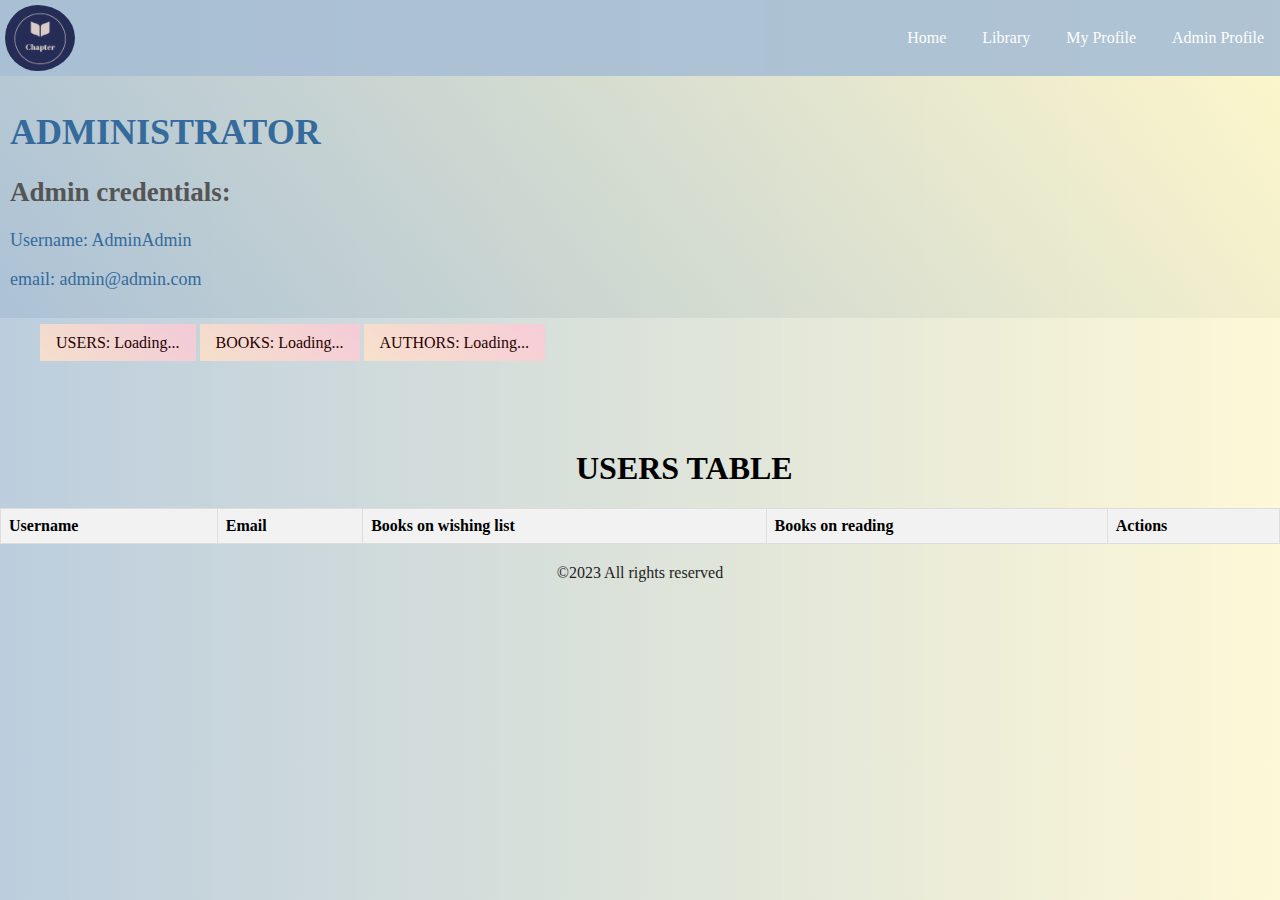
<file: admin.html>
<!DOCTYPE html>
<html lang="en">

<head>
    <meta charset="UTF-8">
    <meta name="viewport" content="width=device-width, initial-scale=1.0">

    <link rel="stylesheet" href="./assets/style/custom.css">
    <link rel="stylesheet" href="./assets/style/library.css">
</head>
    <body class="HomePage">
        <nav>
            <img src="./assets/images/chapter3.png">
    
            <ul id = "navbar">
                <li id="homeLink"><a href="index.html">Home</a> </li>
                <li><a href="library.html">Library</a></li>
                <li id="userProfileLink"><a href="myProfile.html">My Profile</a></li>
                <li id="adminProfileLink"><a href="admin.html">Admin Profile</a></li>
                <li id="authLink"></li>
    
            </ul>
        </nav>
<div class="admcred">
    <h1>ADMINISTRATOR</h1>
    <h2>Admin credentials:</h2>
    <p>Username: AdminAdmin</p>
    <p>email: admin@admin.com</p>
</div>

<div class="stats">
    <ul>
        <li id="usersCount">USERS: Loading...</li>
        <li id="booksCount">BOOKS: Loading...</li>
        <li id="authorsCount">AUTHORS: Loading...</li>
    </ul>
</div>

<div class="usertable">
    <h1>USERS TABLE</h1>
    <table id="usersTbl">
        <thead>
            <tr>
                <th>Username</th>
                <th>Email</th>
                <th>Books on wishing list</th>
                <th>Books on reading</th>
                <th>Actions</th>
            </tr>
        </thead>

        
        <tbody>
            <!-- Your dynamic data will be inserted here -->
            
            <!-- Add more rows as needed -->
        </tbody>
    </table>
     <!-- START: Modals -->

    <!-- Inside the body tag, but outside of other tags -->
    <div id="editModal" class="modal">
        <div class="modal-content">
            <div class="header-container">
                <h5>Edit Order</h5>
                <span id="closeEditModalSpn" class="close">&times;</span>
            </div>
            
            <form id="userForm">
                <div>
                    <label for="username">Username</label>
                    <input type="text" id="username" name="username" placeholder="Username">
                    <span id="userNameSpn"></span>
                </div>
        
                <div>
                    <label for="email">Email address</label>
                    <input type="email" id="email" name="email" placeholder="User's email address">
                    <span id="emailSpn"></span>
                </div>
        
                <div>
                    <button id="updateBtn">Update</button>
                </div>
            </form>
        </div>
    </div>

    <!-- Inside the body tag, but outside of other tags -->
    <div id="removeModal" class="modal">
        <div class="modal-content">
            <!-- <h2 id="remove-username"></h2> -->
            <p>Are you sure you want to remove this user?</p>
            <p>
                <button type="button" id="cancelRemoveBtn">Cancel</button>
                <button type="button" id="confirmBtn">Confirm</button>
            </p>
        </div>
    </div>

    <!-- END: Modals -->
</div>


    <footer>
        <span>&copy;2023 All rights reserved</span>

    </footer>
    <script src="https://cdnjs.cloudflare.com/ajax/libs/jquery/3.7.1/jquery.min.js"
        integrity="sha512-v2CJ7UaYy4JwqLDIrZUI/4hqeoQieOmAZNXBeQyjo21dadnwR+8ZaIJVT8EE2iyI61OV8e6M8PP2/4hpQINQ/g=="
        crossorigin="anonymous" referrerpolicy="no-referrer"></script>
   
        <!-- <script src="Assets/scripts/adminshow.js"></script> -->
        <script src="assets/scripts/admin.js"></script>
        <script src = "assets/scripts/authentication.js"></script>

</body>


</html>
</file>
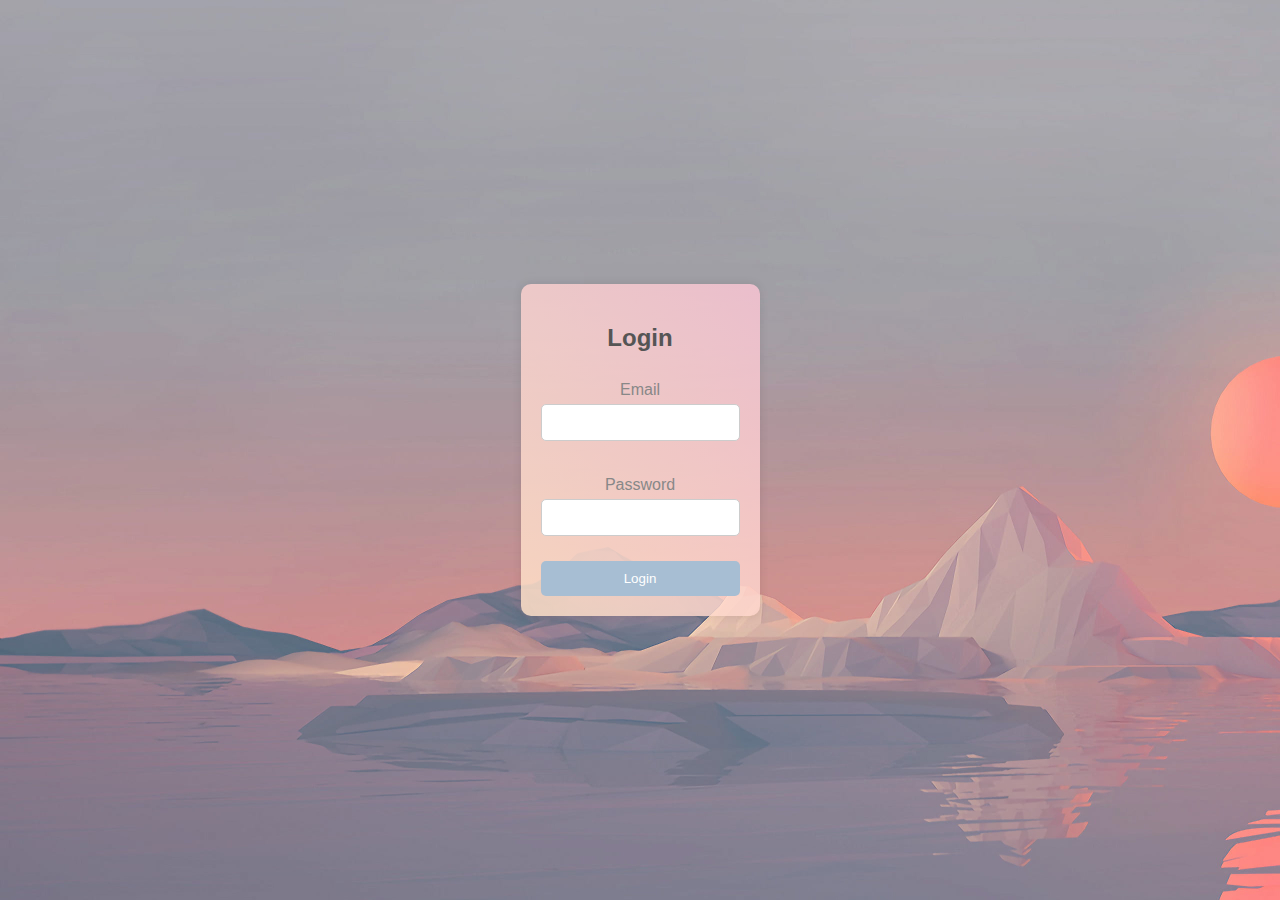
<file: login.html>
<!DOCTYPE html>
<html lang="en">

<head>
    <meta charset="UTF-8">
    <meta name="viewport" content="">
    <link rel="stylesheet" href="./assets/style/custom.css">
</head>

<body class="loginpage">
    <div class="login-container">
        <h2>Login</h2>
        <form id="loginForm">
            <label for="username">Email</label>
            <input type="text" id="username" name="username" required>
            <span id="usernameSpn"></span>

            <label for="password">Password</label>
            <input type="password" id="password" name="password" required>
            <span id="passwordSpn"></span>

            <button type="submit" id="loginBtn">Login</button>



        </form>
    </div>

    <script src="https://cdnjs.cloudflare.com/ajax/libs/jquery/3.7.1/jquery.min.js"
        integrity="sha512-v2CJ7UaYy4JwqLDIrZUI/4hqeoQieOmAZNXBeQyjo21dadnwR+8ZaIJVT8EE2iyI61OV8e6M8PP2/4hpQINQ/g=="
        crossorigin="anonymous" referrerpolicy="no-referrer"></script>
    <script src="assets/scripts/authentication.js"> </script>
</body>

</html>
</file>
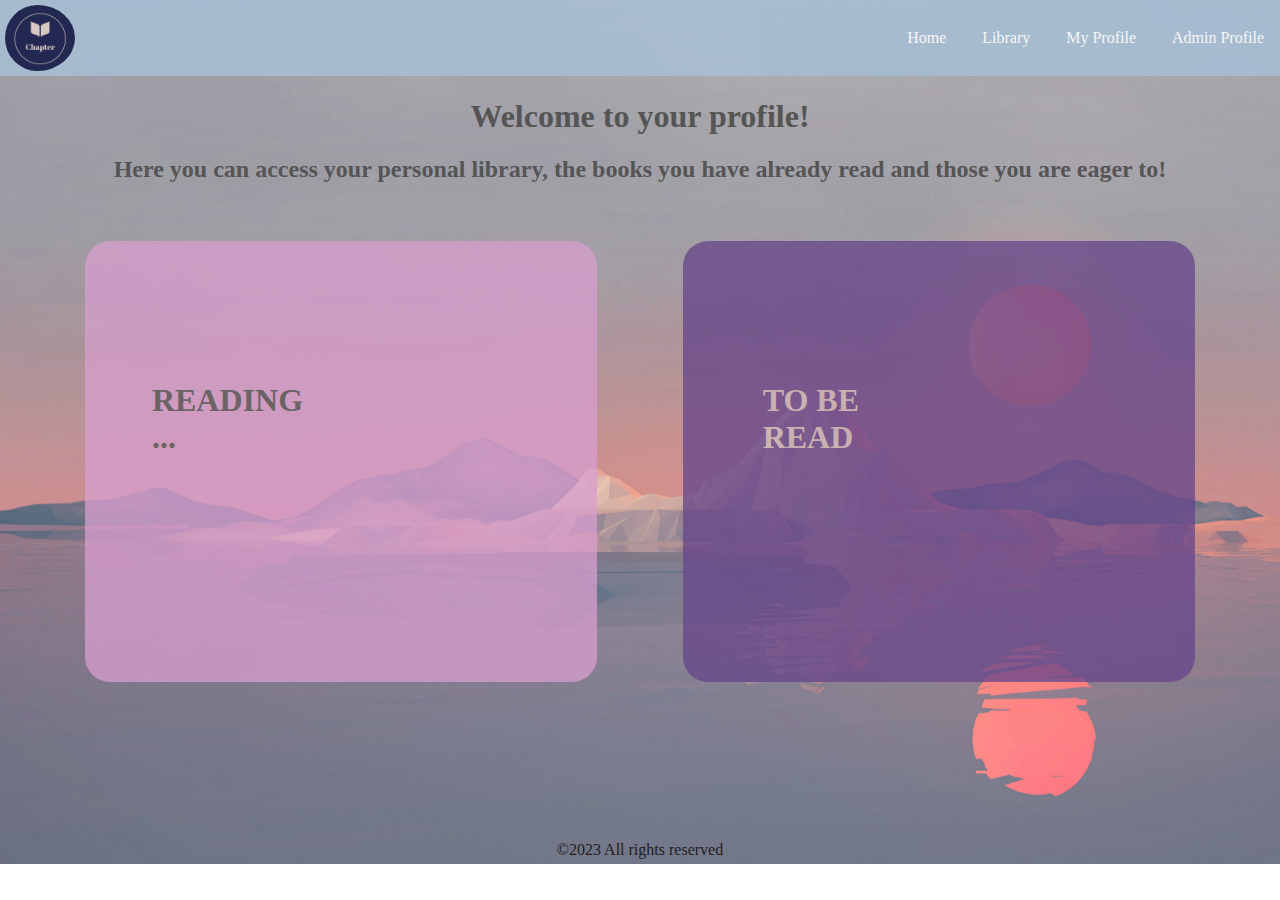
<file: myprofile.html>
<!DOCTYPE html>
<html lang="en">

<head>
    <meta charset="UTF-8">
    <meta name="viewport" content="">

    <link rel="stylesheet" href="./assets/style/custom.css">
</head>

<body class="profile">
    <nav>
        <img src="./assets/images/chapter3.png">

        <ul id = "navbar">
            <li id="homeLink"><a href="index.html">Home</a> </li>
            <li><a href="library.html">Library</a></li>
            <li id="userProfileLink"><a href="myProfile.html">My Profile</a></li>
            <li id="adminProfileLink"><a href="admin.html">Admin Profile</a></li>
            <li id="authLink"></li>

        </ul>
    </nav>

    <div class="profileDiv">
        <div class="top-text">
            <h1>Welcome to your profile!</h1>
            <h2>Here you can access your personal library, the books you have already read and those you are eager to!
            </h2>
        </div>

        <div class="readAndTo">
            <div class="read" id="read-div">
                <div class="read-text">
                    <h1>READING<br>...</h1>
                </div>
                <div class="read-img">
                     <!-- <img src="./assets/images/woman_picking.jpg" alt="ai generated woman picking up a book"> -->
                </div>
            </div>

            <div class="to-be-read" id="to-be-read-div">
                <h1>TO BE<br>READ</h1>
            </div>
        </div>
    </div>


    <footer>
        <span>&copy;2023 All rights reserved</span>
    </footer>

    <script src="https://cdnjs.cloudflare.com/ajax/libs/jquery/3.7.1/jquery.min.js" integrity="sha512-v2CJ7UaYy4JwqLDIrZUI/4hqeoQieOmAZNXBeQyjo21dadnwR+8ZaIJVT8EE2iyI61OV8e6M8PP2/4hpQINQ/g==" crossorigin="anonymous" referrerpolicy="no-referrer"></script>
    <script src="assets/scripts/profile.js"></script>
    <script src="assets/scripts/authentication.js"></script>
    <!-- <script src="Assets/scripts/adminshow.js"></script> -->
</body>


</html>
</file>
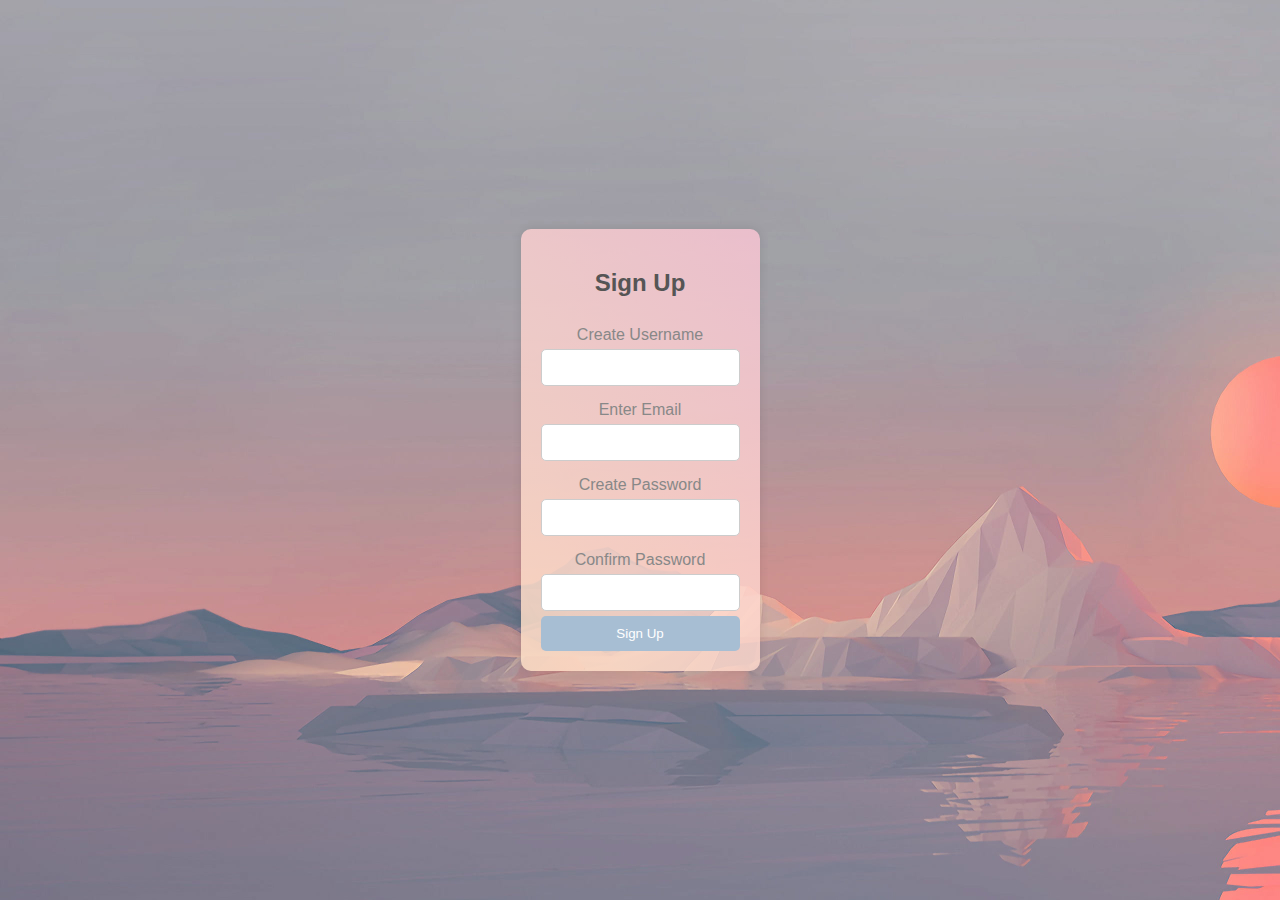
<file: signup.html>
<!DOCTYPE html>
<html lang="en">

<head>
    <meta charset="UTF-8">
    <meta name="viewport" content="">
    <link rel="stylesheet" href="./assets/style/custom.css">
</head>

<body class="loginpage">
    <div class="login-container">
        <h2>Sign Up</h2>
        <form id="signupForm">
            <label for="username"> Create Username</label>
            <input type="text" id="username" name="username" required>
            <span id="usernameSpn"></span>

            <label for="username"> Enter Email</label>
            <input type="text" id="email" name="username" required>
            <span id="usernameSpn"></span>

            <label for="password">Create Password</label>
            <input type="password" id="password" name="password" required>
            <span id="passwordSpn"></span>

            <label for="password">Confirm Password</label>
            <input type="password" id="cpassword" name="cpassword" required>
            <span id="cpasswordSpn"></span>

            <button type="submit" id="submitBtn">Sign Up</button>



        </form>
    </div>

    <script src="https://cdnjs.cloudflare.com/ajax/libs/jquery/3.7.1/jquery.min.js"
        integrity="sha512-v2CJ7UaYy4JwqLDIrZUI/4hqeoQieOmAZNXBeQyjo21dadnwR+8ZaIJVT8EE2iyI61OV8e6M8PP2/4hpQINQ/g=="
        crossorigin="anonymous" referrerpolicy="no-referrer"></script>

        <!-- has the same validations as login form -->
    <script src="assets/scripts/authentication.js"> </script> 
</body>

</html>
</file>
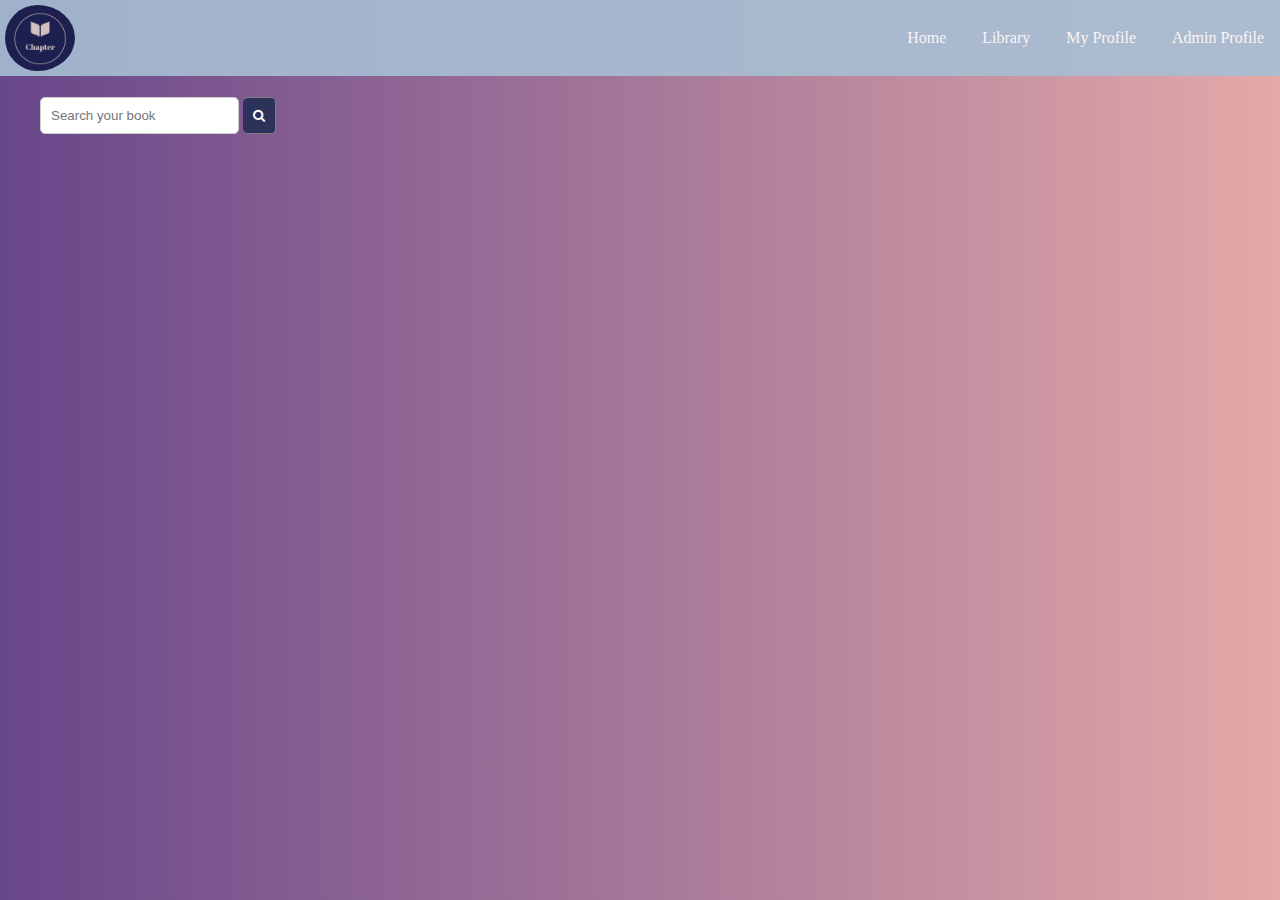
<file: toBeRead.html>
<!DOCTYPE html>
<html lang="en">

<head>
    <meta charset="UTF-8">
    <meta name="viewport" content="">
    <link rel="stylesheet" href="https://cdnjs.cloudflare.com/ajax/libs/font-awesome/4.7.0/css/font-awesome.min.css">

    <link rel="stylesheet" href="./assets/style/custom.css">
    <link rel="stylesheet" href="./assets/style/library.css">
</head>

<body class="library">
    <nav>
        <img src="./assets/images/chapter3.png">

        <ul id = "navbar">
            <li id="homeLink"><a href="index.html">Home</a> </li>
            <li><a href="library.html">Library</a></li>
            <li id="userProfileLink"><a href="myProfile.html">My Profile</a></li>
            <li id="adminProfileLink"><a href="admin.html">Admin Profile</a></li>
            <!-- <li id="authLink">a</li> -->

        </ul>
    </nav>

    <div class="belowNav">
        <ul>
            <li>
                <form class="searchForm">
                    <input type="text" id="inputId" placeholder="Search your book" name="search" autocomplete="off"> 
                    <button id="searchBtn" type="submit"><i class="fa fa-search"></i></button>
                </form>     
            </li>
        </ul>
    </div>
    

   <div class="grid-container" id="myGrid">
        <!-- <div class="grid-item">
            <div class="img-container">
                <img class="image" src="./assets/images/S H.png">
                <div class="middle_b">
                    <div class="text">Under the influence of their charismatic classics professor, a group of clever, eccentric misfits at an elite New England college discover a way of thinking and living that is a world away from the humdrum existence of their contemporaries. </div>
                </div>
            </div>
            <div class="attr" id="book0"></div>
            <div>
                <button class ="glow-on-hover" type="button" name="startReadBtn" id="startReadBtn">Start Reading</button> 
            </div>
        </div> 
        <div class="grid-item">
            <div class="img-container">
                <img class="image" src="./assets/images/THP.jpeg">
                <div class="middle_b">
                    <div class="text">Kara finds these worlds in the mysterious bunker that she’s discovered behind a hole in the wall of her uncle’s house. </div>
                </div>
            </div>
            <div class="attr" id="book1"></div>
            <div>
                <button class ="glow-on-hover" type="button" name="startReadBtn" id="startReadBtn">Start Reading</button> 
            </div>
        </div>   -->
   </div>


    <!-- Inside the body tag, but outside of other tags -->
    <!-- Read Me button -->

    <div id="readModal" class="modal">
        <div class="modal-content">
            <div class="header-container">
                <h2>Welcome back!</h2>
                <span id="closeReadSpn" class="close">&times;</span>
            <!-- </div>
            <p>You're diving in <h3 id="book-name"></h3> ! </p>  
        </div> -->
    </div>

    <!-- END: Read Me Modal -->
   

  
    <footer>
        <span>&copy;2023 All rights reserved</span>
    </footer>

    <script src="https://cdnjs.cloudflare.com/ajax/libs/jquery/3.7.1/jquery.min.js" integrity="sha512-v2CJ7UaYy4JwqLDIrZUI/4hqeoQieOmAZNXBeQyjo21dadnwR+8ZaIJVT8EE2iyI61OV8e6M8PP2/4hpQINQ/g==" crossorigin="anonymous" referrerpolicy="no-referrer"></script>

    <script src="assets/scripts/toBeRead.js"></script>
    <script src="assets/scripts/authentication.js"></script>
    
</body>
</html>
</file>
<file: assets/style/custom.css>
/* NAVBAR START */
nav {
    color: white;
    background-color: #a7bed3;
    background-size: cover;
    opacity: 0.9;
    display: flex;
    justify-content: space-between;
    align-items: center;
    margin-top: 0%;
    width: 100%
}

nav img {
    width: 70px;
    padding-left: 5px;
    padding-top: 5px;
    padding-bottom: 5px;
    border-radius: 100%;
}

nav ul li {
    display: inline;
}

nav ul li a {
    color: white;
    font-size: medium;
    text-decoration: none;
    padding: 10px 16px;
}

nav ul li a:hover {
    background: linear-gradient(45deg, #a7bed3c2, #fcf5c7b9);

}

body.HomePage {

    background: linear-gradient(90deg, #a7bed3c2, #fcf5c7b9);
    margin: 0;
    padding: 0;
    height: 100%;
    width: 100%;
    background-position: center;
    background-repeat: repeat;
    background-size: cover;
}

/* FOOTER START */
footer {
    background-color: rgb(128, 70, 0)590;
    color: rgb(36, 29, 29);
    text-decoration: none;
    text-align: center;
    bottom: 0;
    /* in the end position 0*/
    width: 100%;

}

/* DIV IN HOMEPAGE */

div.homePageDiv0 {
    background-image: url(../images/reading.jpg);
    margin: 0%;
    width: 100%;
    height: 400px;
    background-position: center;
    background-repeat: no-repeat;
    background-size: cover;
    opacity: 0.9;

}

/* EXPRESSION STYLING */
.title-word {
    animation: color-animation 4s linear infinite;
}

.title-word-1 {
    --color-1: #DF8453;
    --color-2: #3D8DAE;
    --color-3: #E4A9A8;
}

.title-word-2 {
    --color-1: #DBAD4A;
    --color-2: #ACCFCB;
    --color-3: #17494D;
}

.title-word-3 {
    --color-1: #ACCFCB;
    --color-2: #E4A9A8;
    --color-3: #ACCFCB;
}

.title-word-4 {
    --color-1: #3D8DAE;
    --color-2: #DF8453;
    --color-3: #E4A9A8;
}

@keyframes color-animation {
    0% {
        color: var(--color-1)
    }

    32% {
        color: var(--color-1)
    }

    33% {
        color: var(--color-2)
    }

    65% {
        color: var(--color-2)
    }

    66% {
        color: var(--color-3)
    }

    99% {
        color: var(--color-3)
    }

    100% {
        color: var(--color-1)
    }
}

/*some visual styles.*/

.wordcontainer {
    display: grid;
    place-items: center;
    text-align: center;
    height: 70vh
}

.title {
    font-family: "Montserrat", sans-serif;
    font-weight: 600;
    font-size: 7.5vw;
    text-transform: uppercase;
}

div.quote-container p {
    color: #346a9c;
    font-size: x-large;
    text-align: center;
    padding-top: 50px;
    padding-bottom: 50px;
    height: 30%;
    width: 100%;
    margin-top: 10px;
    margin-bottom: auto;
}

div.HomePage1 ul {
    position: absolute;
    margin-top: 70px;
    bottom: 20px;
    right: 20px;
    background-color: black;
    color: white;

}

div.homePageDiv1 ul li {
    display: block;
    text-align: right;
    padding-right: 100px;

}

div.homePageDiv1 ul li a {
    color: rgb(71, 62, 50);
    font-size: large;
    text-decoration: none;
    padding: 10px;
}

div.homePageDiv1 ul li a:hover {
    background: linear-gradient(45deg, #ffe2c8d4, #ffc7d7c7);
    color: #346a9c;
    transition: .2s ease;
    font-size: large;
    text-decoration: none;
    padding: 10px;
}

#get-quote-btn {
    text-align: center;
    background: #2C325A;
    color: white;
    font-size: 13px;
    border: 1px solid grey;
    border-left: none;
    cursor: pointer;
    text-align: center;
    padding-bottom: 10px;
    margin-left: 45%;
    margin-top: 10px;
    margin-bottom: auto;
}

/* HOMPEPAGE END */

/* MY PROFILE PAGE START*/
body.profile {
    background-image: url(../images/profileW.jpg);
    height: 100%;
    width: 100%;
    background-position: fixed;
    background-repeat: no-repeat;
    background-size: 120%;
}

html,
body {
    margin: 0px;
    height: 85%;
    width: 100%;
}

.profileDiv {
    display: grid;
    height: 100%;
}

.top-text {
    text-align: center;
    height: 40%;
    color: #555;
}

.readAndTo {
    display: flex;
    position: relative;
    margin-top: 10%;
    top: -65%;
    height: 100%;
    width: 100%;
    justify-content: space-evenly;
}

.read {
    display: flex;
    justify-content: space-evenly;
    border-radius: 25px;
    width: 40%;
    height: 100%;
    background-color: #d79ece;
    opacity: 0.77;
    z-index: 1;
}

.read-text {
    position: relative;
    top: 120px;
    left: -50px;
    margin-left: 20px;
    color: #555;
}

.read-img {
    /* float:right;
    width: 70%;
    left: 150px;
    top: 100px; */
    margin: 5%;
    padding: 0;
    max-width: 100%;
    max-height: 100%;
}

.read-img img {
    /* align-items: left; */
    /* right: 10px; */
    height: 300px;
    width: 300px;
}

.to-be-read {
    border-radius: 25px;
    width: 40%;
    height: 100%;
    background-color: #67468a;
    opacity: 0.77;
    z-index: 1;
}

.to-be-read h1 {
    position: relative;
    top: 120px;
    left: 80px;
    color: #ceb8b8;
}

#read-div:hover {
    transform: scale(1.035);
    opacity: 0.6;
}

#to-be-read-div:hover {
    transform: scale(1.035);
    opacity: 0.6;
}

/* MY PROFILE PAGE END*/



/* LOGIN PAGE */
body.loginpage {
    background-image: url(../images/profileW.jpg);

    font-family: 'Arial', sans-serif;
    display: flex;
    align-items: center;
    justify-content: center;
    height: 100vh;
    margin: 0;
    z-index: 1;
}

.login-container {
    background: linear-gradient(45deg, #ffe2c8d4, #ffc7d7c7);
    padding: 20px;
    border-radius: 10px;
    box-shadow: 0 0 10px rgba(0, 0, 0, 0.1);
    text-align: center;
    transition: transform 0.3s ease;
}

.login-container:hover {
    transform: scale(1.05);
}

h2 {
    color: #555;
}

form {
    display: flex;
    flex-direction: column;
}

label {
    margin-top: 10px;
    color: #888;
}

input {
    padding: 10px;
    margin: 5px 0;
    border: 1px solid #ccc;
    border-radius: 5px;
    transition: border-color 0.3s ease;
}

input:focus {
    border-color: #a7bed3;
}

button {
    background-color: #a7bed3;
    color: #fff;
    padding: 10px;
    border: none;
    border-radius: 5px;
    cursor: pointer;
    transition: background-color 0.3s ease;
}

button:hover {
    background-color: #fcf5c7;
}

form#loginForm span {
    color: red;
    font-size: 15px;
    margin-bottom: 20px;
}

/* LOGIN PAGE END */

/* progress bar  style*/

@keyframes progress {
    0% {
        --percentage: 0;
    }

    100% {
        --percentage: var(--value);
    }
}

@property --percentage {
    syntax: '<number>';
    inherits: true;
    initial-value: 0;
}

[role="progressbar"] {
    --percentage: var(--value);
    --primary: #369;
    --secondary: #adf;
    --size: 100px;
    animation: progress 2s 0.5s forwards;
    width: var(--size);
    aspect-ratio: 1;
    border-radius: 50%;
    position: relative;
    overflow: hidden;
    display: grid;
    place-items: center;
}

[role="progressbar"]::before {
    content: "";
    position: absolute;
    top: 0;
    left: 0;
    width: 100%;
    height: 100%;
    background: conic-gradient(var(--primary) calc(var(--percentage) * 1%), var(--secondary) 0);
    mask: radial-gradient(white 55%, transparent 0);
    mask-mode: alpha;
    -webkit-mask: radial-gradient(#0000 55%, #000 0);
    -webkit-mask-mode: alpha;
}

[role="progressbar"]::after {
    counter-reset: percentage var(--value);
    content: counter(percentage) '%';
    font-family: Helvetica, Arial, sans-serif;
    font-size: calc(var(--size) / 5);
    color: var(--primary);
}

/* Progress Bar adjust in the div */

.grid-item .progress {

    bottom: 0;
    right: 0;
    margin-left: 65%;

}

/* START ADMIN PAGE */
.admcred {
    background: linear-gradient(45deg, #a7bed3c2, #fcf5c7b9);
    color: #346a9c;
    transition: .2s ease;
    font-size: large;
    text-decoration: none;
    padding: 10px;
}

.stats ul li {
    display: inline;
    align-items: center;
}

.stats ul li {
    color: rgb(39, 2, 2);
    font-size: medium;
    text-decoration: none;
    padding: 10px 16px;
}

.stats ul li {
    background: linear-gradient(45deg, #ffe2c8d4, #ffc7d7c7);
    cursor: pointer;
}
.usertable{
    padding-top: 60px;
}
.usertable h1{
    margin-left: 45%;
}
/* END ADMIN PAGE */

/* TABLE STYLING */
table {
    width: 100%;
    border-collapse: collapse;
    margin-bottom: 20px;
}

th, td {
    border: 1px solid #dddddd;
    text-align: left;
    padding: 8px;
}

th {
    background-color: #f2f2f2;
}
/* END OF TABLE */
</file>
<file: assets/style/library.css>
/* START Library Page */

/* Background */

body.library {
  background: linear-gradient(90deg, #67468a,#e4a9a8);
  margin: 0;
  background-size: cover;
  background-position: center;
  background-repeat:repeat;
} 

  /* Start Add button and Search Bar */
body.library{
  margin: 0%; 
}

.belowNav ul li {
    display:inline-block;
    justify-content: space-between;
}
ul li .searchForm{
    display: inline-block;
    justify-content: space-between;
} 
  #addBtn {
    margin-top: 3%;
    /* margin-left: auto; */
    margin-left: 300%; 
  }

 #searchBtn {
    background: #2C325A;
    color: white;
    font-size: 13px;
    border: 1px solid grey;
    border-left: none; /* Prevent double borders */
    cursor: pointer;
  }

  #searchBtn:hover {
    background: #B0C4D7;
  }
  .glow-on-hover {
    width: 220px;
    height: 50px;
    border: none;
    outline: none;
    color: #fff;
    background: #2C325A;
    cursor: pointer;
    position: relative;
    z-index: 0;
    border-radius: 10px;
}

.glow-on-hover:before {
    content: '';
    background: linear-gradient(45deg, #ff0000, #ff7300, #fffb00, #48ff00, #00ffd5, #002bff, #7a00ff, #ff00c8, #ff0000);
    position: absolute;
    top: -2px;
    left:-2px;
    background-size: 400%;
    z-index: -1;
    filter: blur(5px);
    width: calc(100% + 4px);
    height: calc(100% + 4px);
    animation: glowing 20s linear infinite;
    opacity: 0;
    transition: opacity .3s ease-in-out;
    border-radius: 10px;
}

.glow-on-hover:active {
    color: #2C325A;
}

.glow-on-hover:active:after {
    background: transparent;
}

.glow-on-hover:hover:before {
    opacity: 1;
}

.glow-on-hover:after {
    z-index: -1;
    content: '';
    position: absolute;
    width: 100%;
    height: 100%;
    background: #2C325A;
    left: 0;
    top: 0;
    border-radius: 10px;
}

@keyframes glowing {
    0% { background-position: 0 0; }
    50% { background-position: 400% 0; }
    100% { background-position: 0 0; }
}

/* End Add button */

/* Start grid display */
  div.grid-container {
     /* margin-top: 50px;  */
    margin: 50px;
    display: grid;
    grid-template-columns: repeat(auto-fill, minmax(350px, 1fr));
    grid-gap: 100px;
    color: #B0C4D7;
  }
  
  div.grid-item {
    background-color: #B0C4D7;
    color: #fff;
    border-radius: 5px;
    padding: 20px;
    font-size: 100%;
  }

/* End grid display */

/* Image adjust in the div */

  .image {
    width: 60%;
    height: 50%;
    margin-left: 15%;
    margin-top: 2%;
    border-radius: 4px;
  }

  /* Button adjust and style in the div */

  #readBtn{
    background-color: #2C325A;
    color: white;
    cursor: pointer;
    /* position: absolute; */
    bottom: 0;
    right: 0;
    margin-left: 65%;
    width:85px;
  }

  
/* Text styling in the div */

  .attr {
    color: white;
    font-size: 20px;
    font-weight: normal;
    font-style: oblique;
    font-family: 'Lucida Sans', 'Lucida Sans Regular', 'Lucida Grande', 'Lucida Sans Unicode', Geneva, Verdana, sans-serif;
  }

/* Search Bar */

.search{
    float:right;
    margin:7px;
}
     
.search button{
    background-color: #0074D9;
    color: #f2f2f2;
    float: right;
    padding: 5px 10px;
    margin-right: 16px;
    font-size: 12px;
    border: none;
    cursor: pointer;
} 

/* Info of books */

  .middle {
    transition: .5s ease;
    opacity: 0;
    position: relative;
    top: 50%;
    left: 50%;
     transform: translate(-50%, -50%);
    -ms-transform: translate(-50%, -50%);  
    text-align: center;
    cursor:pointer;

  }
  .img-container:hover .image{
    opacity: 0.3;
  }
  
  .img-container:hover .middle {
    opacity: 1;
  }

  .img-container:hover .middle_b {
    opacity: 1;
  }

  .img-container:hover #readBtn{
    opacity: 0;
  }

  .text {
    background-color: #2C325A;
    color: white;
    font-size: 16px;
    padding: 16px 32px;
  }

  /* modal css */

  .header-container {
    display: flex;
    align-items: center;
    justify-content: space-between;
}

.header-container h2{
    font-style: italic;
    font-weight: bold;
    color: #2C325A;
}

.modal {
    display: none;
    position: fixed;
    z-index: 2;
    left: 0;
    top: 0;
    width: 100%;
    height: 100%;
    background-color: rgba(0,0,0,0.4);
    overflow:scroll;
  }
  
  .modal-content {
    background-color: #fefefe;
    margin: 6% auto;
    padding: 20px;
    border: 1px solid #888;
    width: 50%;
  }
  
  .close {
    color: #aaa;
    float: right;
    font-size: 28px;
    font-weight: bold;
  }
  
  .close:hover,
  .close:focus {
    color: black;
    text-decoration: none;
    cursor: pointer;
  }
  
  /* Add new book form */

form#bookForm{
    background-color: #f4f4f4;
    border-radius: 8px;
    box-shadow: 0 0 10px rgba(0, 0, 0, 0.1);
    padding: 20px;
    width: 400px;
    margin: auto;
}

form#bookForm label,
form#bookForm input{
    width: 100%;
    padding: 10px 5px;
}

form#bookForm label {
    font-weight: bold;
}

form#bookForm input {
    border: 1px solid #ccc;
    border-radius: 4px;
}

form#bookForm button {
    background-color: #2C325A;
    color: white;
    border: none;
    width: 100%;
    padding: 10px 20px;
    cursor: pointer;
}

form#bookForm button:hover {
    background-color: #E09ED7;
    color: white;
    border: none;
    width: 100%;
    padding: 10px 20px;
    cursor: pointer;
}


form#bookForm div{
    margin-bottom: 20px;
}

/* authors drop down menu */
#authorsDropdown,
#genreDropdown {
  background-color: #dacce9;
  display: none;
  margin-top: 5px;
}

.arrow-down {
  cursor: pointer;
  user-select: none;
  margin-left: 5px;
} 

#genre {
  width: 100%;
  padding: 5px; 
}

.genre-option {
  cursor: pointer;
  padding: 5px;
}

.button-container{
  display: flex;
  flex-direction: row;
  gap: 10px;
  color: white;
  cursor: pointer;
}
</file>
